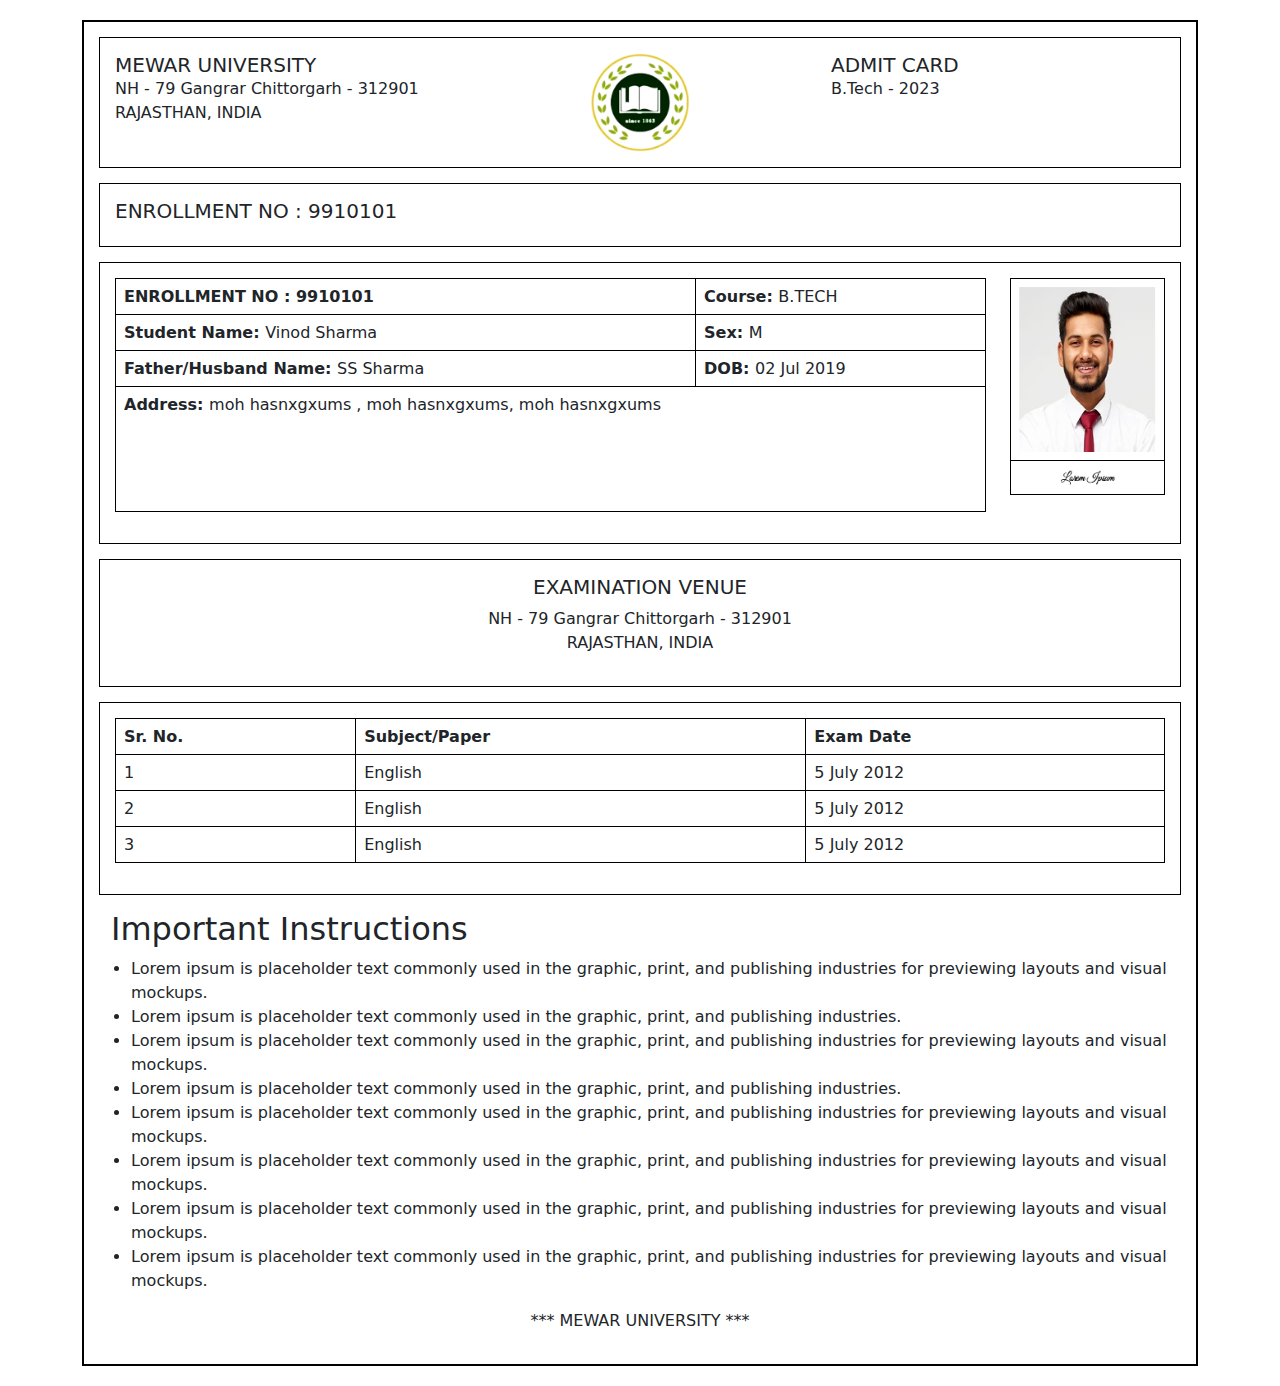
<file: public/card-design/index.html>
<html lang="en">
  <head>
    <!-- Required meta tags -->
    <meta charset="utf-8">
    <meta name="viewport" content="width=device-width, initial-scale=1">
 <link rel="stylesheet" type="text/css" href="css/bootstrap.css">
 <link rel="stylesheet" type="text/css" href="css/style.css">
 <link rel="stylesheet" type="text/css" href="css/all.css">

   
  </head>


  <body>


<section>
	<div class="container">
		<div class="admit-card">
			<div class="BoxA border- padding mar-bot"> 
				<div class="row">
					<div class="col-sm-4">
						<h5>MEWAR UNIVERSITY</h5>
						<p>NH - 79 Gangrar Chittorgarh - 312901 <br> RAJASTHAN, INDIA</p>
					</div>
					<div class="col-sm-4 txt-center">
						<img src="img/logoi.png" width="100px;" />
					</div>
					<div class="col-sm-4">
						<h5>Admit Card</h5>
						<p>B.Tech - 2023</p>
					</div>
				</div>
			</div>
			<div class="BoxC border- padding mar-bot">
				<div class="row">
					<div class="col-sm-6">
						<h5>Enrollment No : 9910101</h5>
					</div>
				</div>
			</div>
			<div class="BoxD border- padding mar-bot">
				<div class="row">
					<div class="col-sm-10">
						<table class="table table-bordered">
						  <tbody>
							<tr>
							  <td><b>ENROLLMENT NO : 9910101</b></td>
							  <td><b>Course: </b> B.TECH</td>
							</tr>
							<tr>
							  <td><b>Student Name: </b>Vinod Sharma</td>
							  <td><b>Sex: </b>M</td>
							</tr>
							<tr>
							  <td><b>Father/Husband Name: </b>SS Sharma</td>
							  <td><b>DOB: </b>02 Jul 2019</td>
							</tr>
							<tr>
							  <td colspan="2" style="    height: 125px;"><b>Address: </b>moh hasnxgxums , moh hasnxgxums, moh hasnxgxums</td>
							</tr>
						  </tbody>
						</table>
					</div>
					<div class="col-sm-2 txt-center">
						<table class="table table-bordered">
						  <tbody>
							<tr>
							  <th scope="row txt-center"><img src="img/img1.jpg" width="123px" height="165px" /></th>
							</tr>
							<tr>
							  <th scope="row txt-center"><img src="img/sig.jpg" /></th>
							</tr>
						  </tbody>
						</table>
					</div>
				</div>
			</div>
			<div class="BoxE border- padding mar-bot txt-center">
				<div class="row">
					<div class="col-sm-12">
						<h5>EXAMINATION VENUE</h5>
						<p>NH - 79 Gangrar Chittorgarh - 312901 <br> RAJASTHAN, INDIA</p>
					</div>
				</div>
			</div>
			<div class="BoxF border- padding mar-bot txt-center">
				<div class="row">
					<div class="col-sm-12">
						<table class="table table-bordered">
							<thead>
								<tr>
									<th>Sr. No.</th>
									<th>Subject/Paper</th>
									<th>Exam Date</th>
								</tr>
							</thead>
						  <tbody>
							<tr>
							  <td>1</td>
							  <td>English</td>
							  <td>5 July 2012</td>
							</tr>
							<tr>
							  <td>2</td>
							  <td>English</td>
							  <td>5 July 2012</td>
							</tr>
							<tr>
							  <td>3</td>
							  <td>English</td>
							  <td>5 July 2012</td>
							</tr>
						  </tbody>
						</table>
					</div>
				</div>
			</div>



<h2 class="Important Instructions"> Important Instructions</h2>
<ul><li>Lorem ipsum is placeholder text commonly used in the graphic, print, and publishing industries for previewing layouts and visual mockups.</li>
<li>Lorem ipsum is placeholder text commonly used in the graphic, print, and publishing industries.</li>
	<li>Lorem ipsum is placeholder text commonly used in the graphic, print, and publishing industries for previewing layouts and visual mockups.</li>
		<li>Lorem ipsum is placeholder text commonly used in the graphic, print, and publishing industries.</li>
			<li>Lorem ipsum is placeholder text commonly used in the graphic, print, and publishing industries for previewing layouts and visual mockups.</li>
				<li>Lorem ipsum is placeholder text commonly used in the graphic, print, and publishing industries for previewing layouts and visual mockups.</li>
				<li>Lorem ipsum is placeholder text commonly used in the graphic, print, and publishing industries for previewing layouts and visual mockups.</li>
						<li>Lorem ipsum is placeholder text commonly used in the graphic, print, and publishing industries for previewing layouts and visual mockups.
</li></ul>




			<footer class="txt-center">
				<p>*** MEWAR UNIVERSITY ***</p>
			</footer>
			
		</div>
	</div>
	
</section>


<script src="js/bootstrap.min.js"></script>
<script src="js/all.js"></script>
<script src="js/jquery.js"></script>



    </body>
</html>
</file>
<file: public/card-design/css/style.css>
.txt-center {
    text-align: center;
}
.border- {
    border: 1px solid #000 !important;
}
.padding {
    padding: 15px;
}
.mar-bot {
    margin-bottom: 15px;
}
.admit-card {
    border: 2px solid #000;
    padding: 15px;
    margin: 20px 0;
}
.BoxA h5, .BoxA p {
    margin: 0;
}
h5 {
    text-transform: uppercase;
}
table img {
    width: 100%;
    margin: 0 auto;
}
.table-bordered td, .table-bordered th, .table thead th {
    border: 1px solid #000000 !important;
}

h2.Important.Instructions {
    margin-left: 12px;
}
</file>
